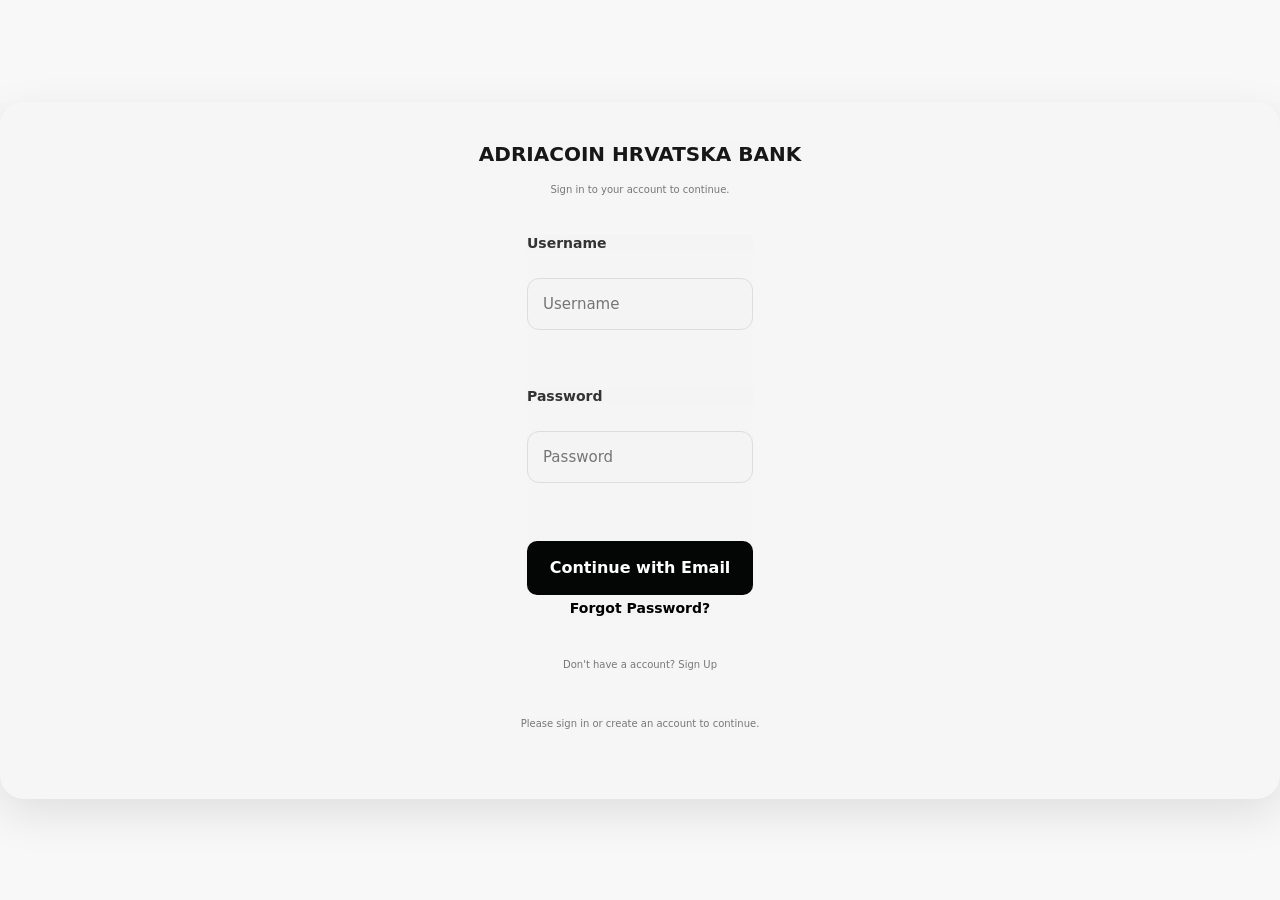
<file: index.html>
<html lang="en">
<head>
    <meta charset="UTF-8">
    <meta name="viewport" content="width=device-width, initial-scale=1.0">
    <link rel="stylesheet" href="style.css">
    <title>Document</title>
</head>
<body style="
    margin: 0;
    min-height: 100vh;

    display: flex;
    justify-content: center;
    align-items: center;

    background: #f8f8f8;
">





    <div style="display: flex;
    align-items: center;
    justify-content: center;
    width: 100%;" class="container">
        

        

<div style="width: 100%;" class="loginpage">
    
    <h2>ADRIACOIN HRVATSKA BANK</h2>
    <p>Sign in to your account to continue.</p>

    <!-- <form action="index.html" method="get">
        <label for="username">Email Address</label> <br>
        <input type="email" id="username" required placeholder="Enter your username">

        <label for="Password"> Password</label>
        <input type="password" id="password" required placeholder="Enter your password"> -->

             <form id="loginForm">
    <label for="username">Username</label><br>
    <input type="text" id="username" placeholder="Username"><br><br>

    <label for="password">Password</label><br>
    <input type="password" id="password" placeholder="Password"><br><br>

    <button style="padding: 15px;
    border: none;
    outline: none;
    background-color: #040505;
    border-radius: 10px;" type="submit">Continue with Email</button>
</form>

       <div class="forgot">
    <a href="#">Forgot Password?</a>
</div>

    <!-- <button type="submit" >Sign In to Continue</button> -->

    <p>Don't have a account? Sign Up</p>

    <p>Please sign in or create an account to continue.</p>

    

</div>

    </div>



    <style>
        /* LOGIN PAGE */

.loginpage {
    width: 420px;
    /* max-width: 90%; */
    padding: 40px;
    display: flex;
    align-items: center;
    justify-content: center;
    flex-direction: column;
    gap: 10px;

    /* background: #ffffff; */
    border-radius: 24px;

    box-shadow: 0 15px 45px rgba(0, 0, 0, 0.10);

    font-family: system-ui, -apple-system, BlinkMacSystemFont,
        "Segoe UI", Roboto, Oxygen, Ubuntu, Cantarell,
        "Open Sans", "Helvetica Neue", sans-serif;

    box-sizing: border-box;
}


/* TITLE */

.loginpage h2 {
    margin: 0;
    font-size: 20px;
    font-weight: 700;
    color: #171717;
}


/* DESCRIPTION */

.loginpage > p {
    margin-top: 8px;
    margin-bottom: 30px;

    color: #777;
    font-size: 10px;
}


/* FORM */

.loginpage form {
    display: flex;
    flex-direction: column;
}


/* LABEL */

.loginpage label {
    margin-bottom: 8px;

    font-size: 14px;
    font-weight: 600;
    color: #333;
}


/* INPUT */

.loginpage input[type="text"],
.loginpage input[type="password"] {
    width: 100%;
    height: 52px;

    padding: 0 15px;
    margin-bottom: 20px;

    border: 1px solid #dddddd;
    border-radius: 12px;

    outline: none;

    font-size: 15px;
    color: #222;

    box-sizing: border-box;

    transition: 0.25s ease;
}


/* INPUT FOCUS */

.loginpage input[type="email"]:focus,
.loginpage input[type="password"]:focus {
    border-color: #ff6b00;

    box-shadow: 0 0 0 3px rgba(255, 107, 0, 0.10);
}


/* FORGOT PASSWORD */

.forgot {
    text-align: right;
    margin-top: -5px;
    margin-bottom: 25px;
}

.forgot a {
    color: #000000;
    text-decoration: none;
    font-size: 14px;
    font-weight: 600;
}

.forgot a:hover {
    text-decoration: underline;
}

/* SIGN IN BUTTON */

.loginpage button {
    width: 100%;
    height: 54px;

    border: none;
    border-radius: 12px;

    background: #030303;
    color: #ffffff;

    font-size: 16px;
    font-weight: 700;

    cursor: pointer;

    transition: 0.25s ease;
}


/* BUTTON HOVER */

.loginpage button:hover {
    background: #e85f00;
    transform: translateY(-2px);

    box-shadow: 0 8px 20px rgba(255, 107, 0, 0.25);
}


/* BUTTON CLICK */

.loginpage button:active {
    transform: translateY(0);
}


/* SIGN UP TEXT */

.loginpage form > p:nth-last-of-type(2) {
    margin-top: 25px;
    margin-bottom: 10px;

    text-align: center;

    color: #777;
    font-size: 14px;
}


/* SIGN UP */

.loginpage form > p:nth-last-of-type(2)::first-letter {
    color: #777;
}


/* LAST MESSAGE */

.loginpage form > p:last-child {
    margin: 0;

    text-align: center;

    color: #999;
    font-size: 12px;
    line-height: 1.5;
}
    </style>


<script>
const validUsername = "Sabaheta";
const validPassword = "1234567";

document.getElementById("loginForm").addEventListener("submit", function(event) {
    event.preventDefault();

    const username = document.getElementById("username").value;
    const password = document.getElementById("password").value;

    if (username === validUsername && password === validPassword) {
        alert("Login successful!");
        // Redirect to your protected page
        window.location.href = "landingpage.html";
    } else {
        alert("Invalid username or password.");
    }
});
</script>

</body>
</html>
</file>
<file: style.css>
*{
    padding: 0;
    margin: 0;
    box-sizing: border-box;
    background-color: rgba(242, 242, 242, 0.214);
    font-family: system-ui, -apple-system, BlinkMacSystemFont, 'Segoe UI', Roboto, Oxygen, Ubuntu, Cantarell, 'Open Sans', 'Helvetica Neue', sans-serif;
}
</file>
